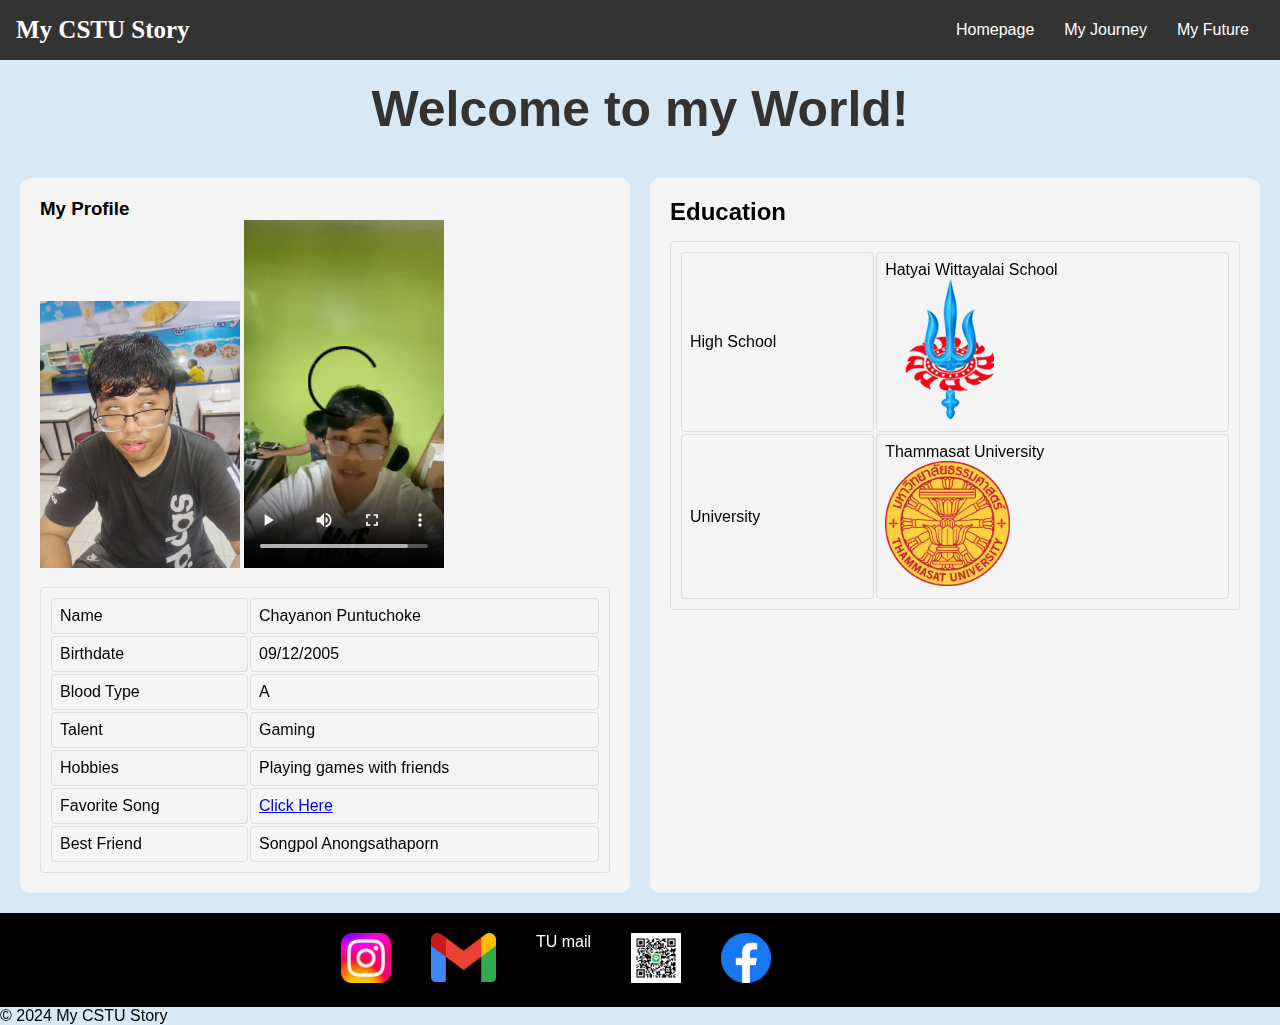
<file: index.html>
<!DOCTYPE html>
<html lang="en">
<head>
    <meta charset="UTF-8">
    <meta http-equiv="X-UA-Compatible" content="IE=edge">
    <meta name="viewport" content="width=device-width, initial-scale=1.0">
    <title>My CSTU Story</title>
    <link rel="stylesheet" href="myStyle.css">
</head>
<body>
    <div class="bar">
        <h1 class="logo">My CSTU Story</h1>
        <ul class="menu">
            <li><a href="index.html">Homepage</a></li>
            <li><a href="myjourney.html">My Journey</a></li>
            <li><a href="myfuture.html">My Future</a></li>
        </ul>
    </div>

    <div class="content">
        <h2 class="welcome">Welcome to my World!</h2>
        <div class="middle">
            <div class="MyProfile">
                <h3>My Profile</h3>
                <div class="allimg">
                    <img src="resources/46abdf3c-4e2a-41cd-89cb-78eca194e863.jpg" width="200" alt="My Picture">
                    <video src="resources/12c54772-8e28-49ed-a1de-90160b610bcf.mp4" width="200" controls>Video not supported</video>
                </div>
                <table>
                    <tr><td>Name</td><td>Chayanon Puntuchoke</td></tr>
                    <tr><td>Birthdate</td><td>09/12/2005</td></tr>
                    <tr><td>Blood Type</td><td>A</td></tr>
                    <tr><td>Talent</td><td>Gaming</td></tr>
                    <tr><td>Hobbies</td><td>Playing games with friends</td></tr>
                    <tr><td>Favorite Song</td>
                        <td><a href="https://www.youtube.com/watch?v=eYAd4uDotF0" target="_blank">Click Here</a></td></tr>
                    <tr><td>Best Friend</td><td>Songpol Anongsathaporn</td></tr>
                </table>
            </div>

            <div class="rightside">
                <h2>Education</h2>
                <table>
                    <tr>
                        <td>High School</td>
                        <td>Hatyai Wittayalai School<br>
                            <a href="resources/ตรีจักร.png" target="_blank">
                                <img src="resources/ตรีจักร.png" alt="High School Image" class="edu-image">
                            </a>
                        </td>
                    </tr>
                    <tr>
                        <td>University</td>
                        <td>Thammasat University<br>
                            <a href="resources/Thammasat_main_logo.png" target="_blank">
                                <img src="resources/Thammasat_main_logo.png"width="125" alt="University Image" class="edu-image">
                            </a>
                        </td>
                    </tr>
                </table>
                
            </div>
        </div>
    </div>
    <div class="bottom">
        <ul class="contact">
            <li><a href="https://www.instagram.com/ice_krab_/"><img src="resources/Instagram_logo_2022.svg.png" width="50" alt="instagram"></a></li>
            <li><a href="mailto:ice2548non@gmail.com"><img src="resources/Gmail_icon_(2020).svg.png" width="65" alt="Gmail"></a></li>
            <li><a href="mailto:chayanon.pun@dome.tu.ac.th">TU mail</a></li>
            <li><a href="html/MyActivities.html"><img src="resources/824fab4d-a3e0-43f1-b99d-4e966572e174.jpg" width="50" alt="Line"></a></li>
            <li><a href="https://web.facebook.com/iceza.cool.7"><img src="resources/Facebook_Logo_(2019).png" width="50" alt="instagram"></a></li>
            <li>โทร: 0887500129<br>หรือ: 0997388357</li>
        </ul>
    </div>
    <footer>
        <p>&copy; 2024 My CSTU Story</p>
    </footer>
</body>
</html>
</file>
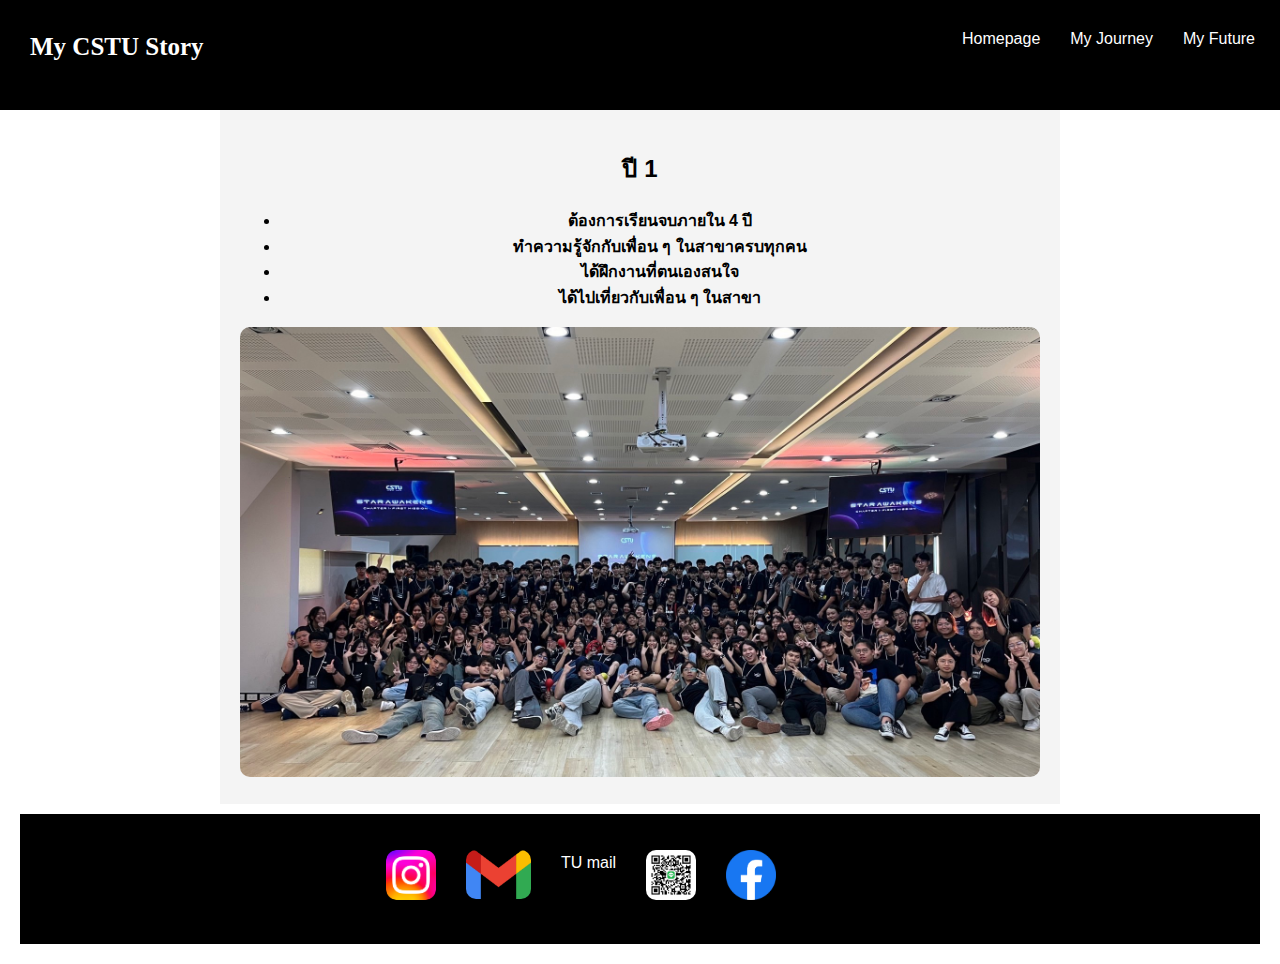
<file: myfuture.html>
<!DOCTYPE html>
<html lang="en">
<head>
    <meta charset="UTF-8">
    <meta http-equiv="X-UA-Compatible" content="IE=edge">
    <meta name="viewport" content="width=device-width, initial-scale=1.0">
    <title>My CSTU Story</title>
    <link rel="stylesheet" href="myStyle2.css">
</head>
<body>
    <div class="bar">
        <h1 class="logo">My CSTU Story</h1>
            <ul class="menu">
                <li><a href="index.html">Homepage</a></li>
                <li><a href="myjourney.html">My Journey</a></li>
                <li><a href="myfuture.html">My Future</a></li>
            </ul>
    </div>
    <div class="container">
        <div class="main">
            <h2 class="myjourney">ปี 1</h2>
            <ul>
                <li><b>ต้องการเรียนจบภายใน 4 ปี</b></li>
                <li><b>ทำความรู้จักกับเพื่อน ๆ ในสาขาครบทุกคน</b></li>
                <li><b>ได้ฝึกงานที่ตนเองสนใจ</b></li>
                <li><b>ได้ไปเที่ยวกับเพื่อน ๆ ในสาขา</b></li>
            </ul>
            <img src="resources/wearecstu.jpg" alt="รูปรวม cstu39+39">
        </div>
    <div class="bottom">
        <ul class="contact">
            <li><a href="https://www.instagram.com/ice_krab_/"><img src="resources/Instagram_logo_2022.svg.png" width="50" alt="instagram"></a></li>
            <li><a href="mailto:ice2548non@gmail.com"><img src="resources/Gmail_icon_(2020).svg.png" width="65" alt="Gmail"></a></li>
            <li><a href="mailto:chayanon.pun@dome.tu.ac.th">TU mail</a></li>
            <li><a href="html/MyActivities.html"><img src="resources/824fab4d-a3e0-43f1-b99d-4e966572e174.jpg" width="50" alt="Line"></a></li>
            <li><a href="https://web.facebook.com/iceza.cool.7"><img src="resources/Facebook_Logo_(2019).png" width="50" alt="instagram"></a></li>
            <li>โทร: 0887500129<br>หรือ: 0997388357</li>
        </ul>
    </div>
</body>
</html>
</file>
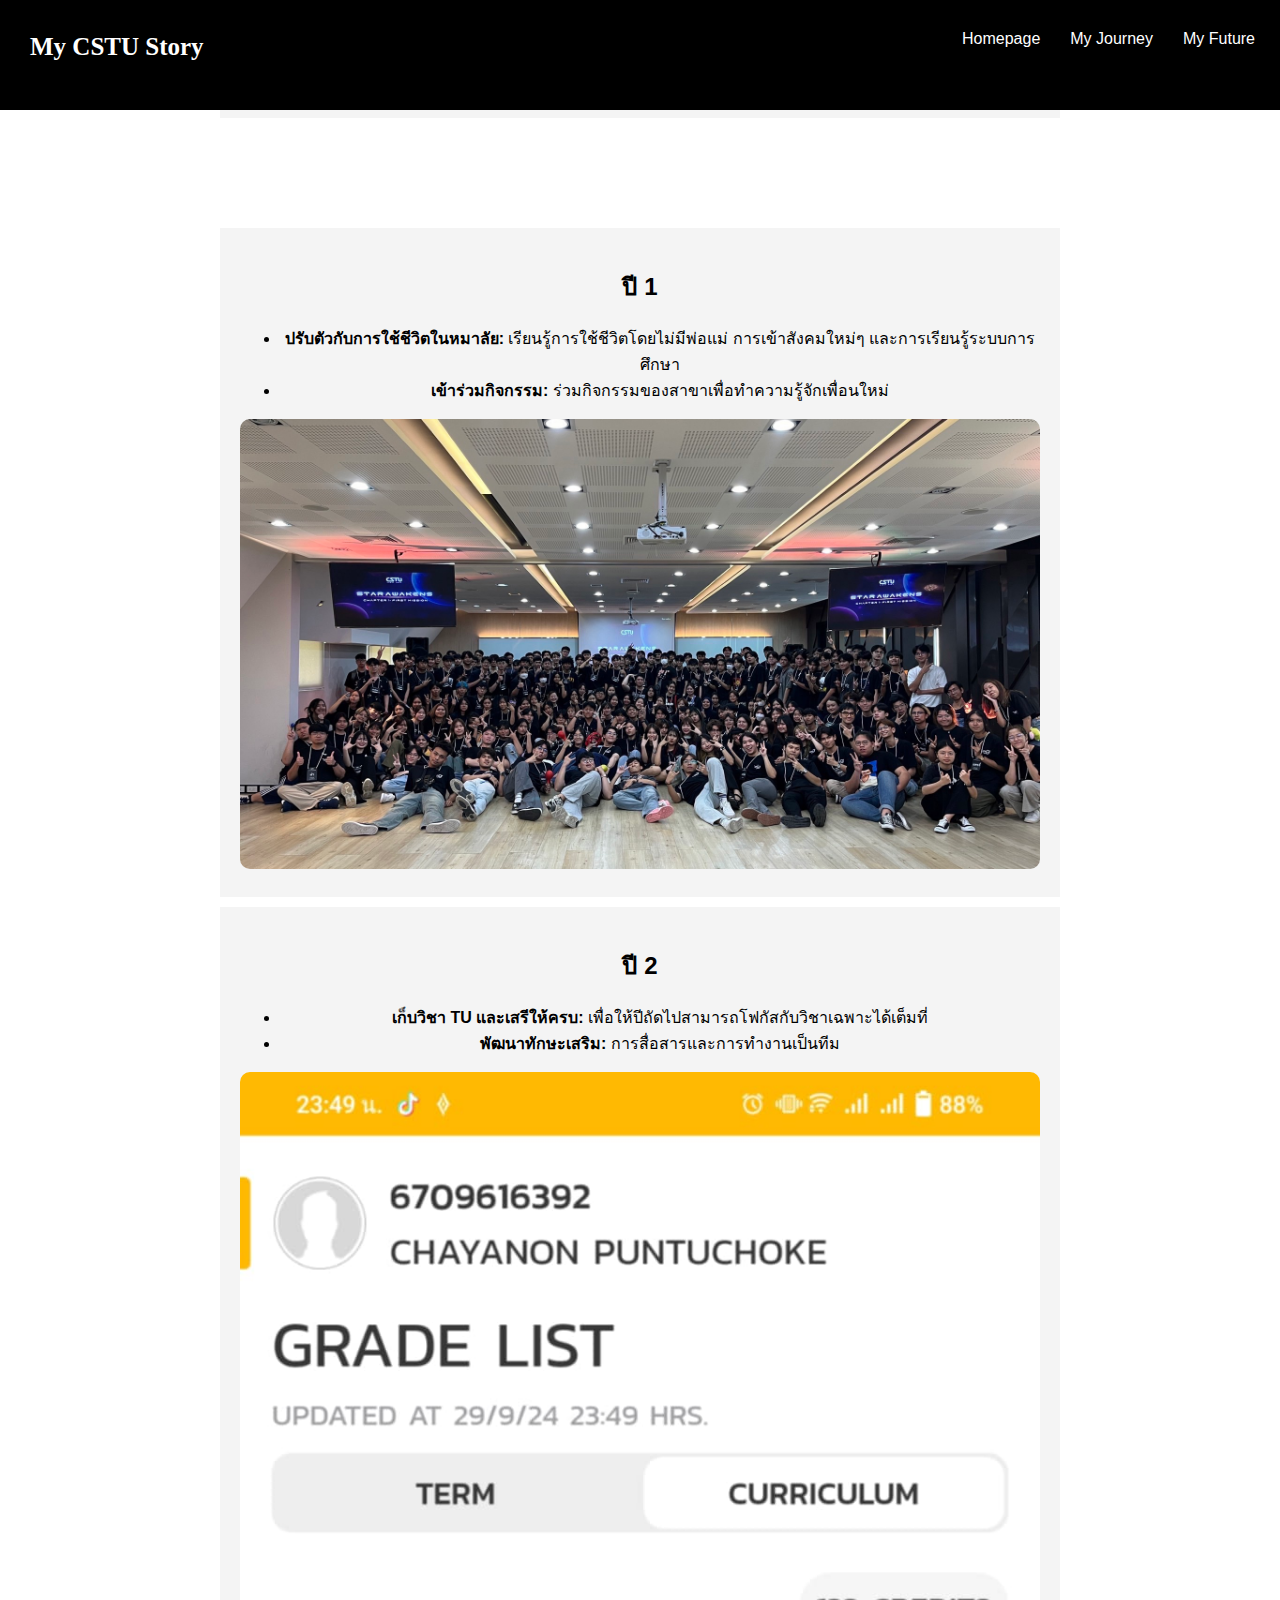
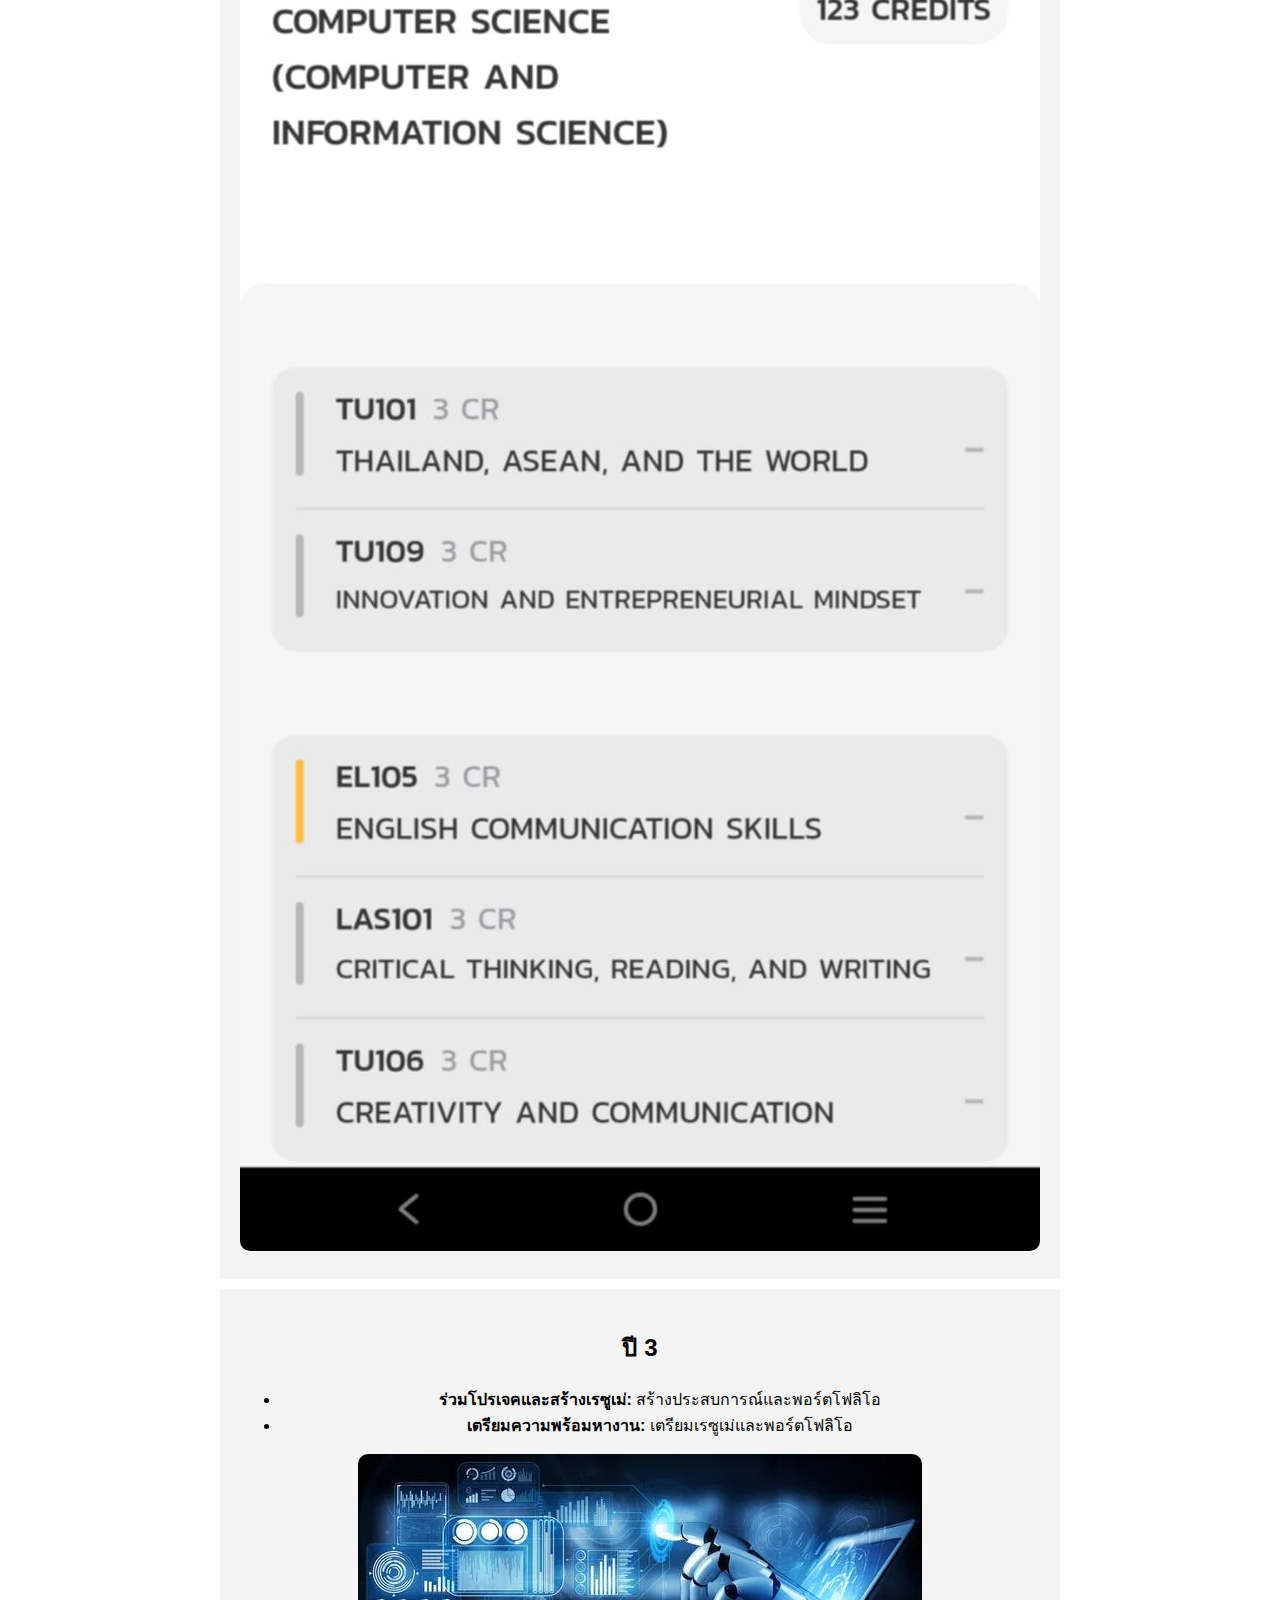
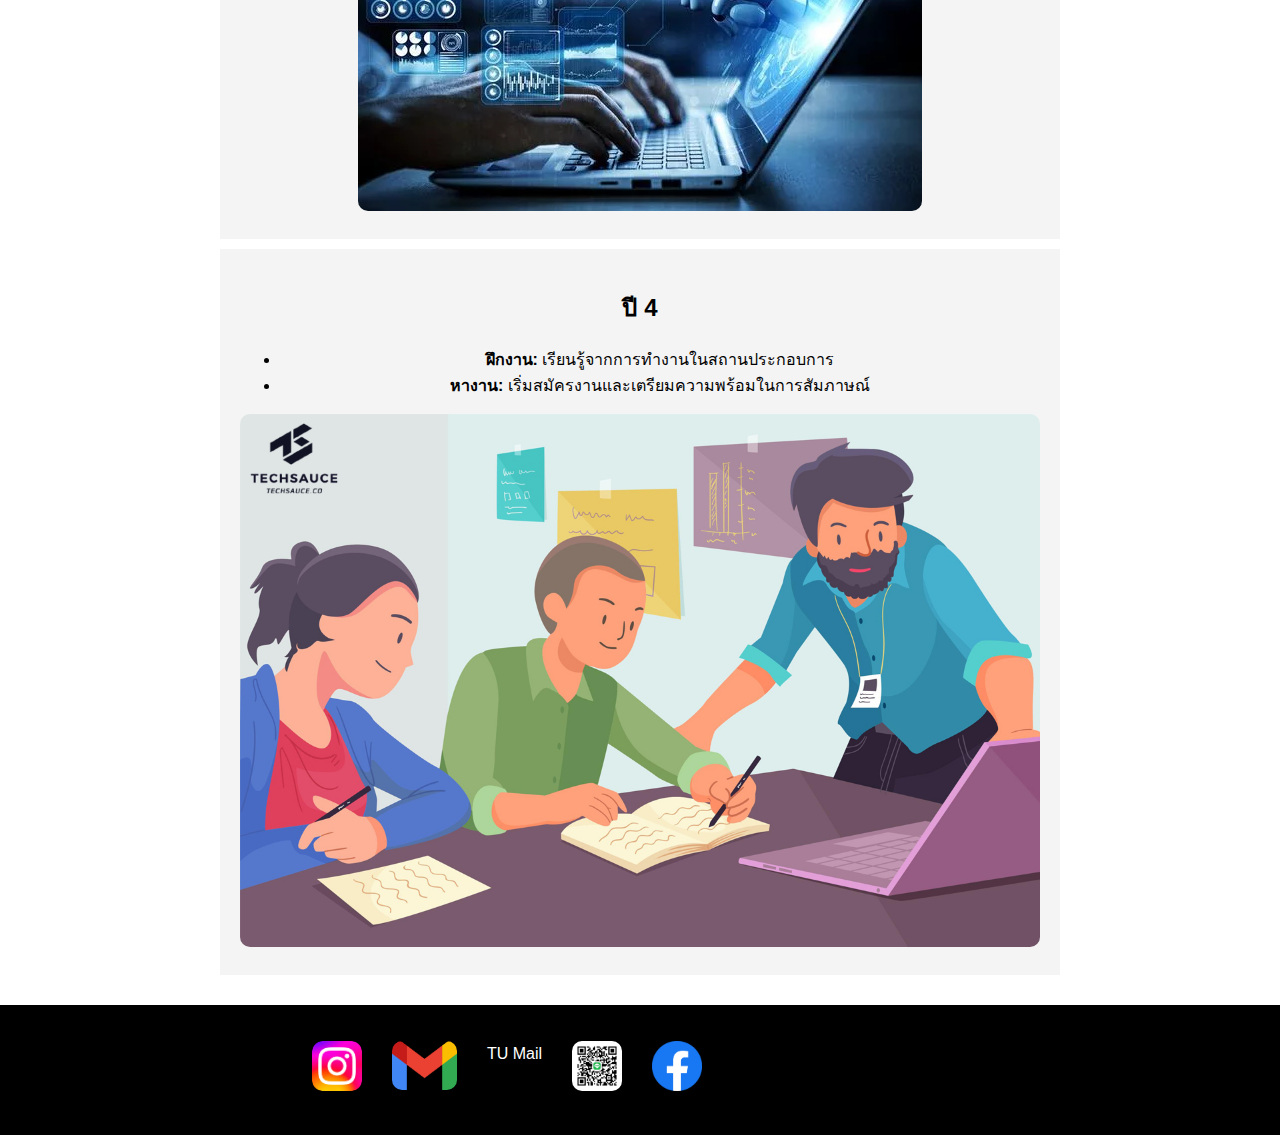
<file: myjourney.html>
<!DOCTYPE html>
<html lang="en">
<head>
    <meta charset="UTF-8">
    <meta http-equiv="X-UA-Compatible" content="IE=edge">
    <meta name="viewport" content="width=device-width, initial-scale=1.0">
    <title>My CSTU Journey</title>
    <link rel="stylesheet" href="myStyle2.css">
</head>
<body>
    <div class="bar">
        <h1 class="logo">My CSTU Story</h1>
        <ul class="menu">
            <li><a href="index.html">Homepage</a></li>
            <li><a href="myjourney.html">My Journey</a></li>
            <li><a href="myfuture.html">My Future</a></li>
        </ul>
    </div>
    <div class="containerforexplain">
        <div class="main">
            <h4>ภาพรวมของการเดินทาง 4 ปีในรั้วมหาวิทยาลัยธรรมศาสตร์ (CSTU)</h4>
        </div>
    </div>

    <div class="container">
        <div class="main">
            <h2 class="myjourney">ปี 1</h2>
            <ul>
                <li><b>ปรับตัวกับการใช้ชีวิตในหมาลัย:</b> เรียนรู้การใช้ชีวิตโดยไม่มีพ่อแม่ การเข้าสังคมใหม่ๆ และการเรียนรู้ระบบการศึกษา</li>
                <li><b>เข้าร่วมกิจกรรม:</b> ร่วมกิจกรรมของสาขาเพื่อทำความรู้จักเพื่อนใหม่</li>
            </ul>
            <img src="resources/wearecstu.jpg" alt="ภาพรวม CSTU ปีที่ 1">
        </div>
        <div class="main">
            <h2 class="myjourney">ปี 2</h2>
            <ul>
                <li><b>เก็บวิชา TU และเสรีให้ครบ:</b> เพื่อให้ปีถัดไปสามารถโฟกัสกับวิชาเฉพาะได้เต็มที่</li>
                <li><b>พัฒนาทักษะเสริม:</b> การสื่อสารและการทำงานเป็นทีม</li>
            </ul>
            <img src="resources/dc1e6bb9-4a42-4c87-901d-4cfd85b31a92.jpg" alt="พัฒนาตนเอง">
        </div>
        <div class="main">
            <h2 class="myjourney">ปี 3</h2>
            <ul>
                <li><b>ร่วมโปรเจคและสร้างเรซูเม่:</b> สร้างประสบการณ์และพอร์ตโฟลิโอ</li>
                <li><b>เตรียมความพร้อมหางาน:</b> เตรียมเรซูเม่และพอร์ตโฟลิโอ</li>
            </ul>
            <img src="resources/โปรแกรมเมอร์ซอฟต์แวร์.webp" alt="การวิจัยและพัฒนา">
        </div>
        <div class="main">
            <h2 class="myjourney">ปี 4</h2>
            <ul>
                <li><b>ฝึกงาน:</b> เรียนรู้จากการทำงานในสถานประกอบการ</li>
                <li><b>หางาน:</b> เริ่มสมัครงานและเตรียมความพร้อมในการสัมภาษณ์</li>
            </ul>
            <img src="resources/intern_1200x800_Template_logo_black.jpg" alt="ฝึกงาน">
        </div>
    </div>

    <div class="bottom">
        <ul class="contact">
            <li><a href="https://www.instagram.com/ice_krab_/"><img src="resources/Instagram_logo_2022.svg.png" width="50" alt="Instagram"></a></li>
            <li><a href="mailto:ice2548non@gmail.com"><img src="resources/Gmail_icon_(2020).svg.png" width="65" alt="Gmail"></a></li>
            <li><a href="mailto:chayanon.pun@dome.tu.ac.th">TU Mail</a></li>
            <li><a href="html/MyActivities.html"><img src="resources/824fab4d-a3e0-43f1-b99d-4e966572e174.jpg" width="50" alt="Line"></a></li>
            <li><a href="https://web.facebook.com/iceza.cool.7"><img src="resources/Facebook_Logo_(2019).png" width="50" alt="Facebook"></a></li>
            <li>โทร: 088-750-0129 หรือ 099-738-8357</li>
        </ul>
    </div>
</body>
</html>
</file>
<file: myStyle.css>
* {
    margin: 0;
    padding: 0;
    box-sizing: border-box;
}

body {
    font-family: Arial, sans-serif;
    background-color: #d7e9f6;
}

.bar {
    background-color: #333;
    color: #fff;
    padding: 1em;
    display: flex;
    justify-content: space-between;
    align-items: center;
}

.logo {
    font-size: 25px;
    font-family: 'Caprasimo', cursive;
}

.menu {
    list-style: none;
    display: flex;
}

.menu li {
    margin: 0 15px;
}

.menu a {
    color: #fff;
    text-decoration: none;
}

.welcome {
    text-align: center;
    margin: 20px 0;
    font-size: 50px;
    color: #333;
}

.middle {
    display: flex;
    gap: 20px;
    padding: 20px;
}

.MyProfile, .rightside {
    flex: 1;
    background-color: #f4f4f4;
    padding: 20px;
    border-radius: 10px;
}

table {
    width: 100%;
    margin-top: 15px;
}

table, th, td {
    border: 1px solid #ddd;
    padding: 8px;
    text-align: left;
    border-radius: 4px;
}

.contact {
    list-style: none;
    display: flex;
    gap: 10px;
}

.contact a {
    color: #333;
    text-decoration: none;
}

.bottom {
    background-color: #000000;
    padding: 20px 0;
    width: 100%;
    text-align: center;
  }
  
  .contact {
    display: flex;
    justify-content: center;
    flex-wrap: wrap;
  }
  
  .contact li {
    list-style: none;
    margin: 0 15px;
  }
  
  .contact li a {
    color: #ffffff;
    text-decoration: none;
    transition: 0.3s ease-in-out;
  }

/* Responsive design */
@media (max-width: 768px) {
    .middle {
        flex-direction: column;
    }

    .bar {
        flex-direction: column;
        align-items: center;
    }

    .menu {
        flex-direction: column;
    }
}

@media (max-width: 480px) {
    .welcome {
        font-size: 36px;
    }

    table, th, td {
        font-size: 14px;
    }

    .contact {
        flex-direction: column;
        align-items: center;
    }
}

  @media screen and (max-width: 768px) {
    .bottom {
        padding: 15px;
    }
  
    .contact {
        flex-direction: column;
        align-items: center;
    }
}
</file>
<file: myStyle2.css>
body {
  font-family: Arial, sans-serif;
  margin: 0;
  padding: 0;
  line-height: 1.6;
}

.bar {
  background-color: #000000;
  display: flex;
  justify-content: space-between;
  padding: 10px;
  position: fixed;
  width: 100%;
  height: 10%;
  top: 0;
  z-index: 1000;
}

.logo {
  font-size: 25px;
  color: #ffffff;
  font-family: 'Caprasimo', cursive;
  margin-left: 20px;
}

.menu {
  display: flex;
  margin-right: 20px;
}

.menu li {
  list-style: none;
  margin: 0 15px;
}

.menu li a {
  color: #ffffff;
  text-decoration: none;
  transition: 0.3s ease-in-out;
}

.menu li a:hover {
  border-bottom: 3px solid #ffffff;
  color: #626262;
}

.container {
  margin-top: 80px;
  padding: 20px;
}

.main {
  background: #f4f4f4;
  padding: 20px;
  margin: 10px auto;
  max-width: 800px;
  text-align: center;
}

.bottom {
  background-color: #000000;
  padding: 20px 0;
  width: 100%;
  text-align: center;
}

.contact {
  display: flex;
  justify-content: center;
  flex-wrap: wrap;
}

.contact li {
  list-style: none;
  margin: 0 15px;
}

.contact li a {
  color: #ffffff;
  text-decoration: none;
  transition: 0.3s ease-in-out;
}

img {
  max-width: 100%;
  height: auto;
  border-radius: 10px;
}

@media screen and (max-width: 768px) {
  .bottom {
      padding: 15px;
  }

  .contact {
      flex-direction: column;
      align-items: center;
  }

  .menu {
      flex-direction: column;
      align-items: center;
  }
}

@media screen and (max-width: 576px) {
  .logo {
      font-size: 20px;
  }

  .menu li {
      margin: 10px 0;
  }
}
</file>
